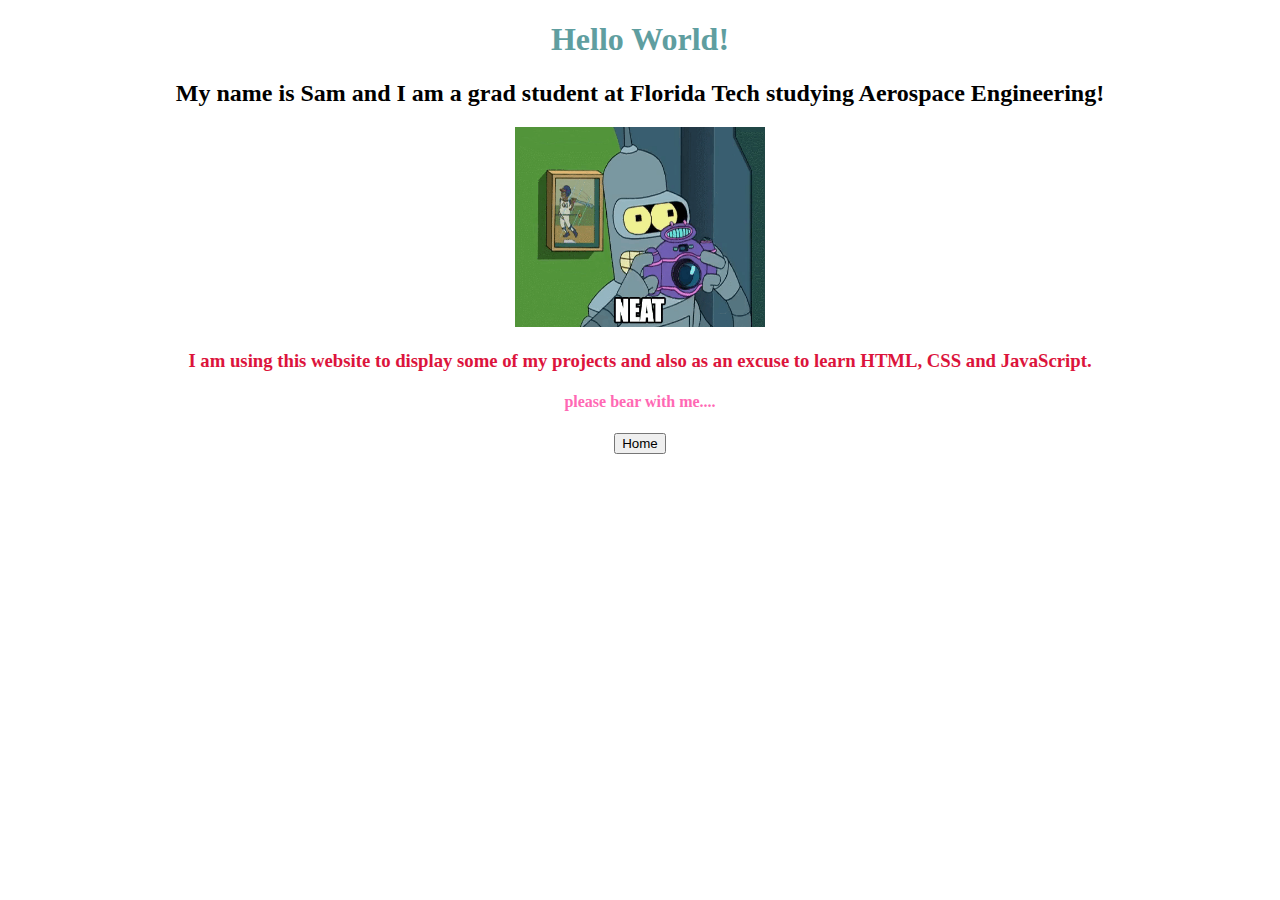
<file: index.html>
<!DOCTYPE html>

<html>
  <head> </head>

  <body>
    <div style="text-align: center">
      <h1 style="color: cadetblue">Hello World!</h1>
      <h2>
        My name is Sam and I am a grad student at Florida Tech studying
        Aerospace Engineering!
      </h2>
      <img
        src="imgs/neat.gif"
        alt="Computer man"
        style="width: 250px; height: 200px"
      />
      <h3 style="color: crimson">
        I am using this website to display some of my projects and also as an
        excuse to learn HTML, CSS and JavaScript.
      </h3>
      <h4 style="color: hotpink">please bear with me....</h4>
      <h5>
        <a href="home.html">
          <button>Home</button>
        </a>
      </h5>
    </div>
  </body>
</html>
</file>
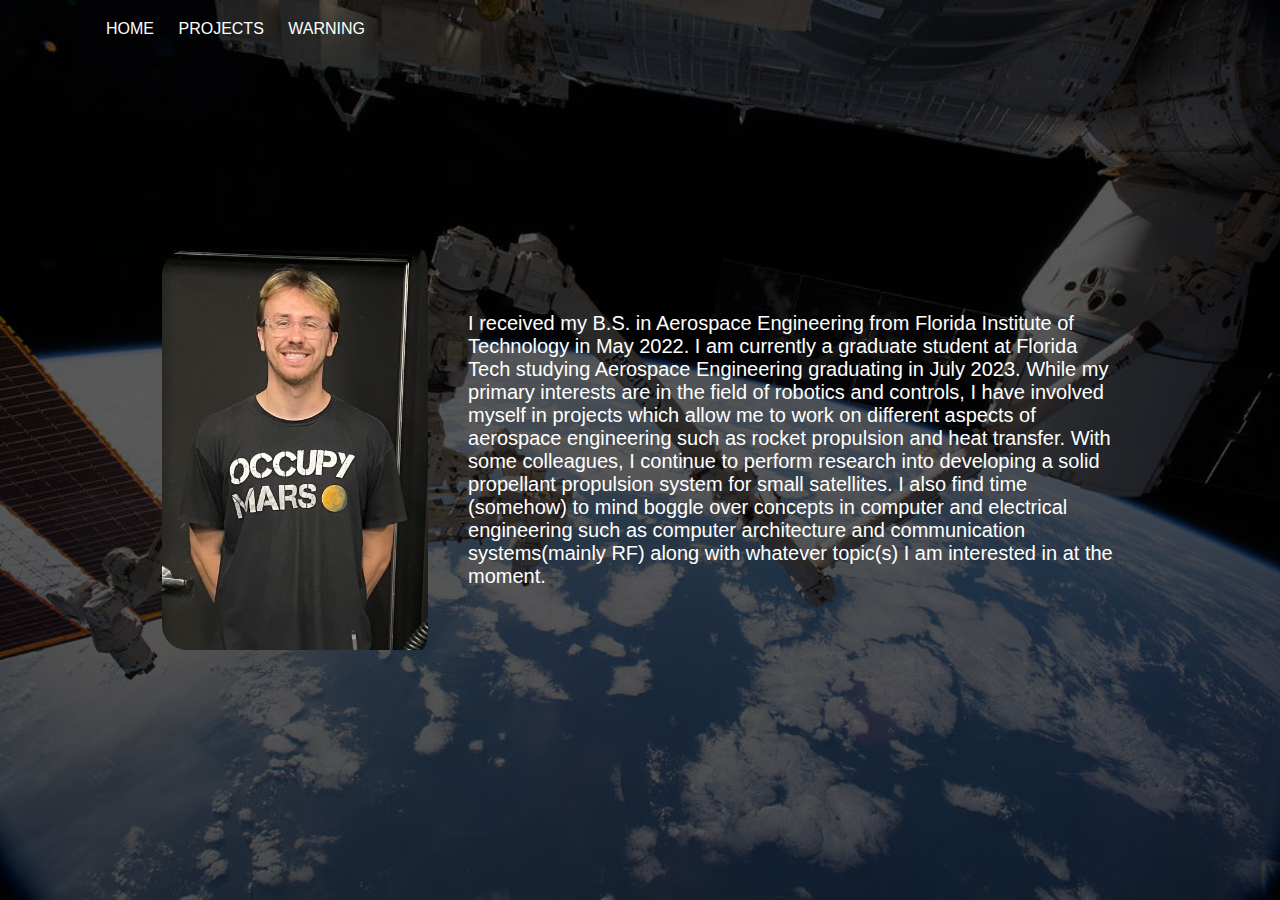
<file: about.html>
<!DOCTYPE html>

<html>
  <head>
    <link rel="stylesheet" href="style.css" />
  </head>

  <body>
    <div class="banner">
      <div class="navbar">
        <ul>
          <li><a href="home.html"> Home</a></li>
          <li><a href="projects.html"> Projects</a></li>
          <li><a href="index.html"> Warning</a></li>
        </ul>
      </div>

      <div class="content">
        <img src="imgs/me.jpg" alt="pic of me" class="Imgme" />
        <p>
          I received my B.S. in Aerospace Engineering from Florida Institute of
          Technology in May 2022. I am currently a graduate student at Florida
          Tech studying Aerospace Engineering graduating in July 2023. While my
          primary interests are in the field of robotics and controls, I have
          involved myself in projects which allow me to work on different
          aspects of aerospace engineering such as rocket propulsion and heat
          transfer. With some colleagues, I continue to perform research into
          developing a solid propellant propulsion system for small satellites.
          I also find time (somehow) to mind boggle over concepts in computer
          and electrical engineering such as computer architecture and
          communication systems(mainly RF) along with whatever topic(s) I am
          interested in at the moment.
        </p>
      </div>
    </div>
  </body>
</html>
</file>
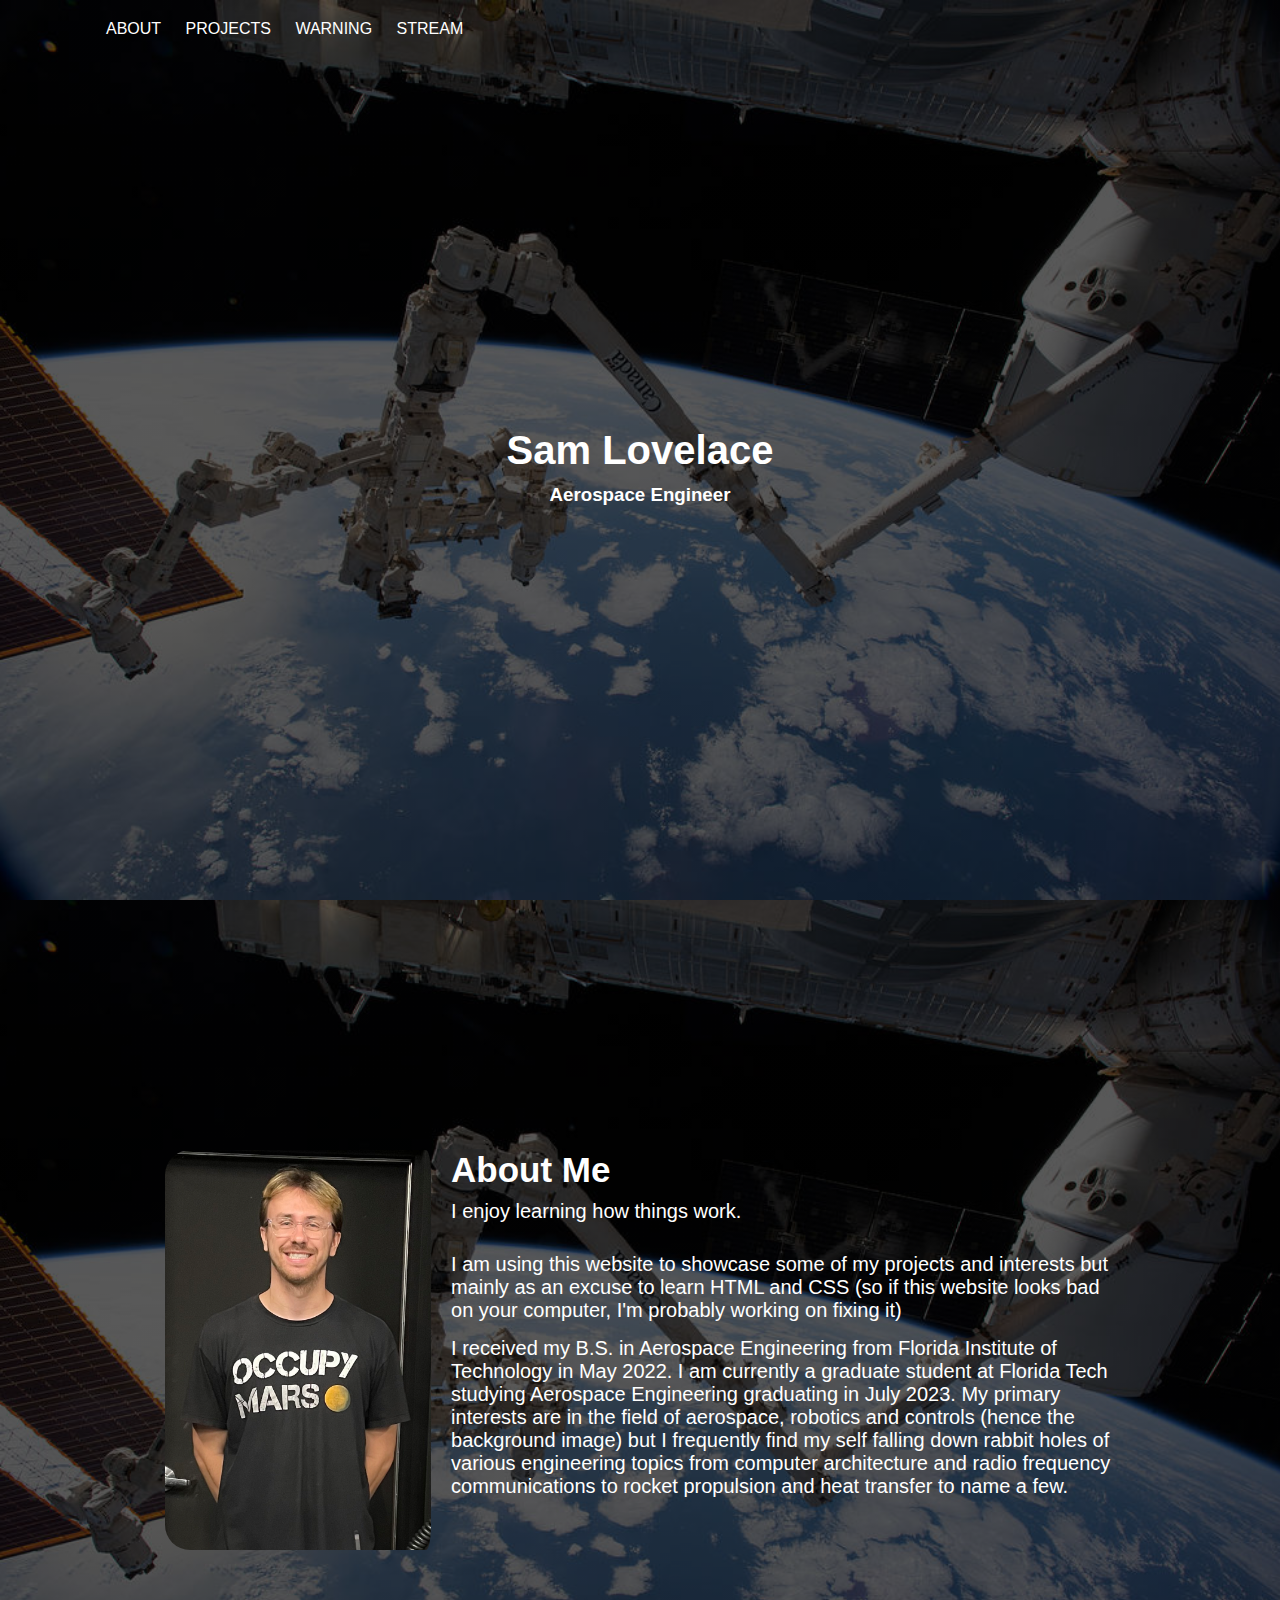
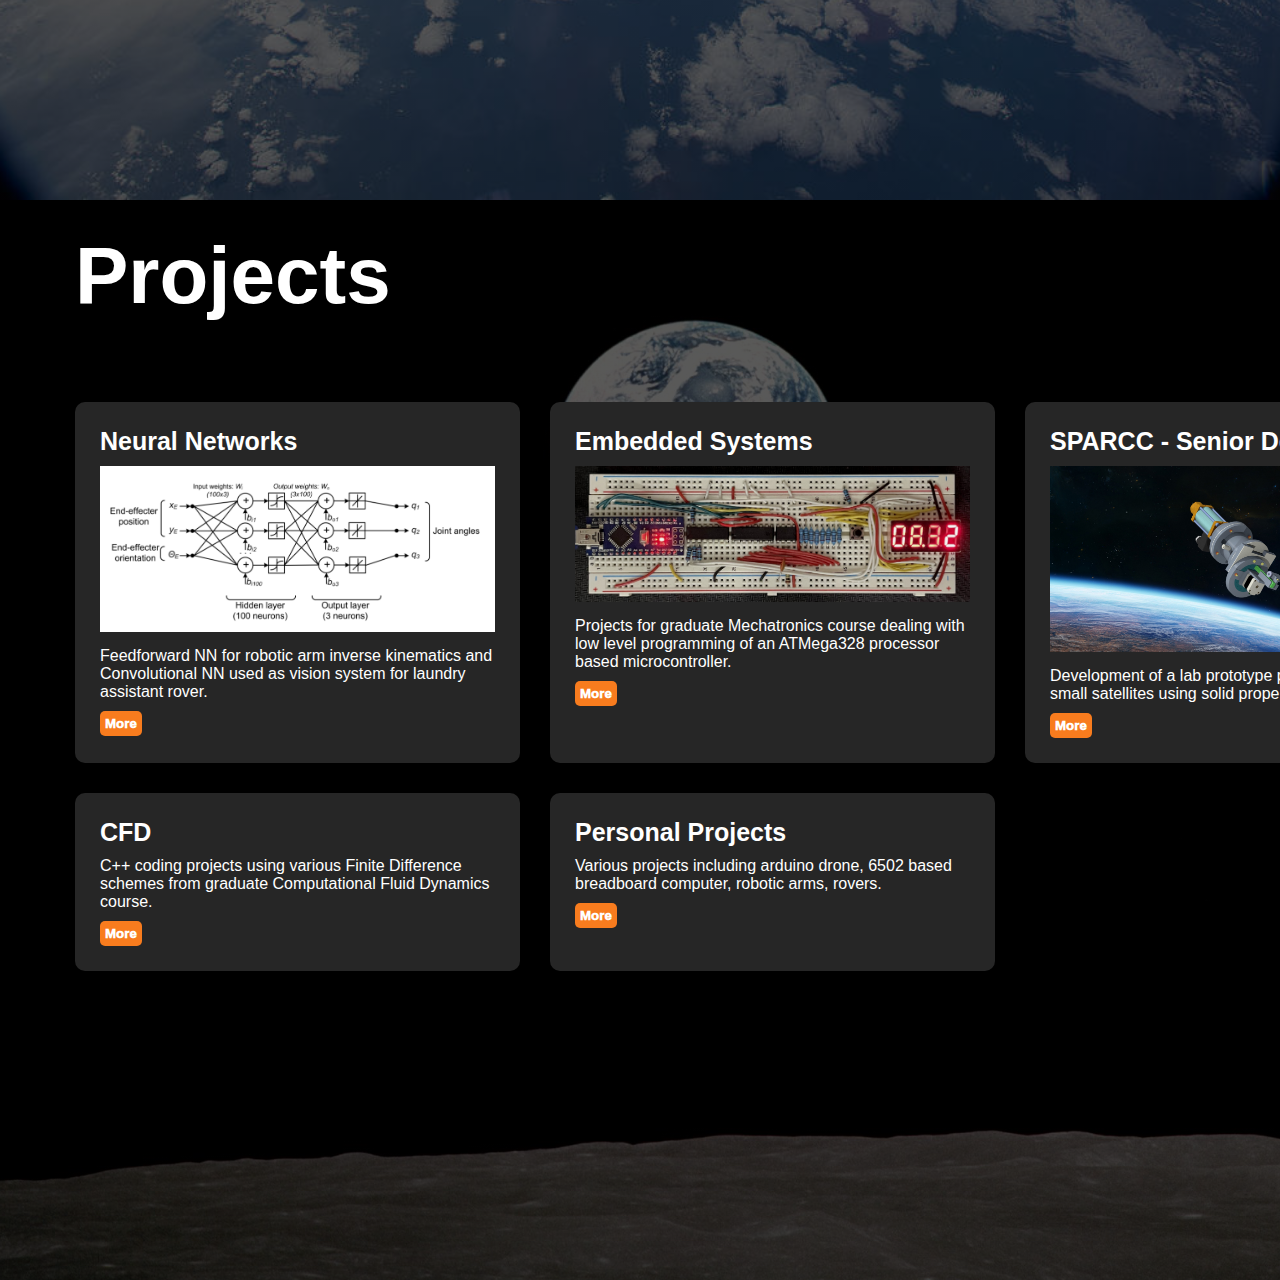
<file: home.html>
<!DOCTYPE html>

<html>
  <head>
    <link rel="stylesheet" href="style.css" />
  </head>

  <body>
    <!----- Home Section ----->

    <section class="home">
      <div class="banner">
        <div class="navbar">
          <ul>
            <li><a href="#aboutID"> About</a></li>
            <li><a href="#projectsID"> Projects</a></li>
            <li><a href="index.html"> Warning</a></li>
            <li><a href="stream.html">Stream</a></li>
          </ul>
        </div>

        <div class="content">
          <h1>Sam Lovelace</h1>
        </div>
        <h3>Aerospace Engineer</h3>
      </div>
    </section>

    <!---------About Section -------->

    <section class="about" , id="aboutID">
      <div class="main">
        <div class="about-content">
          <img src="imgs/me.jpg" alt="pic of me" class="Imgme" />
          <h3>About Me</h3>
          <p>I enjoy learning how things work.</p>
          <p></p>
          <p>
            I am using this website to showcase some of my projects and
            interests but mainly as an excuse to learn HTML and CSS (so if this
            website looks bad on your computer, I'm probably working on fixing
            it)
          </p>
          <p>
            I received my B.S. in Aerospace Engineering from Florida Institute
            of Technology in May 2022. I am currently a graduate student at
            Florida Tech studying Aerospace Engineering graduating in July 2023.
            My primary interests are in the field of aerospace, robotics and
            controls (hence the background image) but I frequently find my self
            falling down rabbit holes of various engineering topics from
            computer architecture and radio frequency communications to rocket
            propulsion and heat transfer to name a few.
          </p>
        </div>
      </div>
    </section>

    <!----Project Cards---->

    <section class="projects" , id="projectsID">
      <div class="subtitle"><h1>Projects</h1></div>
      <div class="projects-list">
        <div>
          <h2>Neural Networks</h2>
          <img src="imgs/NeuralNet.PNG" alt="feedforward nn" />
          <p>
            Feedforward NN for robotic arm inverse kinematics and Convolutional
            NN used as vision system for laundry assistant rover.
          </p>
          <button><a href="neural.html">More</a></button>
        </div>
        <div>
          <h2>Embedded Systems</h2>
          <img src="imgs/timer.jpg" alt="feedforward nn" />
          <p>
            Projects for graduate Mechatronics course dealing with low level
            programming of an ATMega328 processor based microcontroller.
          </p>
          <button><a href="embed.html">More</a></button>
        </div>
        <div>
          <h2>SPARCC - Senior Design</h2>
          <img src="imgs/sparcc.jpg" alt="feedforward nn" />
          <p>
            Development of a lab prototype propulsion system for small
            satellites using solid propellant pellets.
          </p>
          <button><a href="sparcc.html">More</a></button>
        </div>

        <div>
          <h2>CFD</h2>
          <p>
            C++ coding projects using various Finite Difference schemes from
            graduate Computational Fluid Dynamics course.
          </p>
          <button><a href="#">More</a></button>
        </div>

        <div>
          <h2>Personal Projects</h2>
          <p>
            Various projects including arduino drone, 6502 based breadboard
            computer, robotic arms, rovers.
          </p>
          <button><a href="#">More</a></button>
        </div>
      </div>
    </section>

    <section class="contact"></section>
  </body>
</html>
</file>
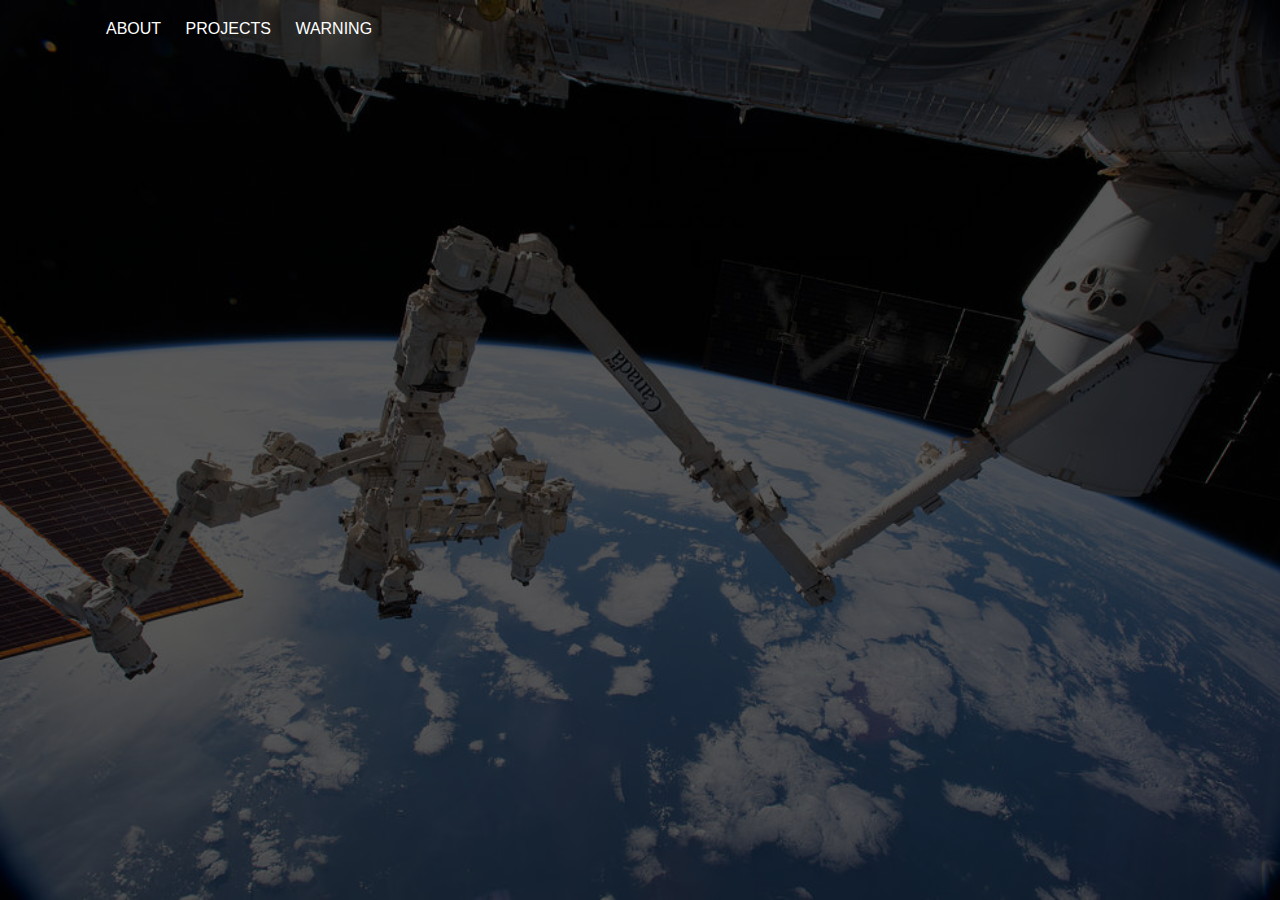
<file: projects.html>
<!DOCTYPE html>

<html>
  <head>
    <link rel="stylesheet" href="style.css" />
  </head>

  <body>
    <div class="banner">
      <div class="navbar">
        <ul>
          <li><a href="about.html"> About</a></li>
          <li><a href="home.html"> Projects</a></li>
          <li><a href="index.html"> Warning</a></li>
        </ul>
      </div>
    </div>
  </body>
</html>
</file>
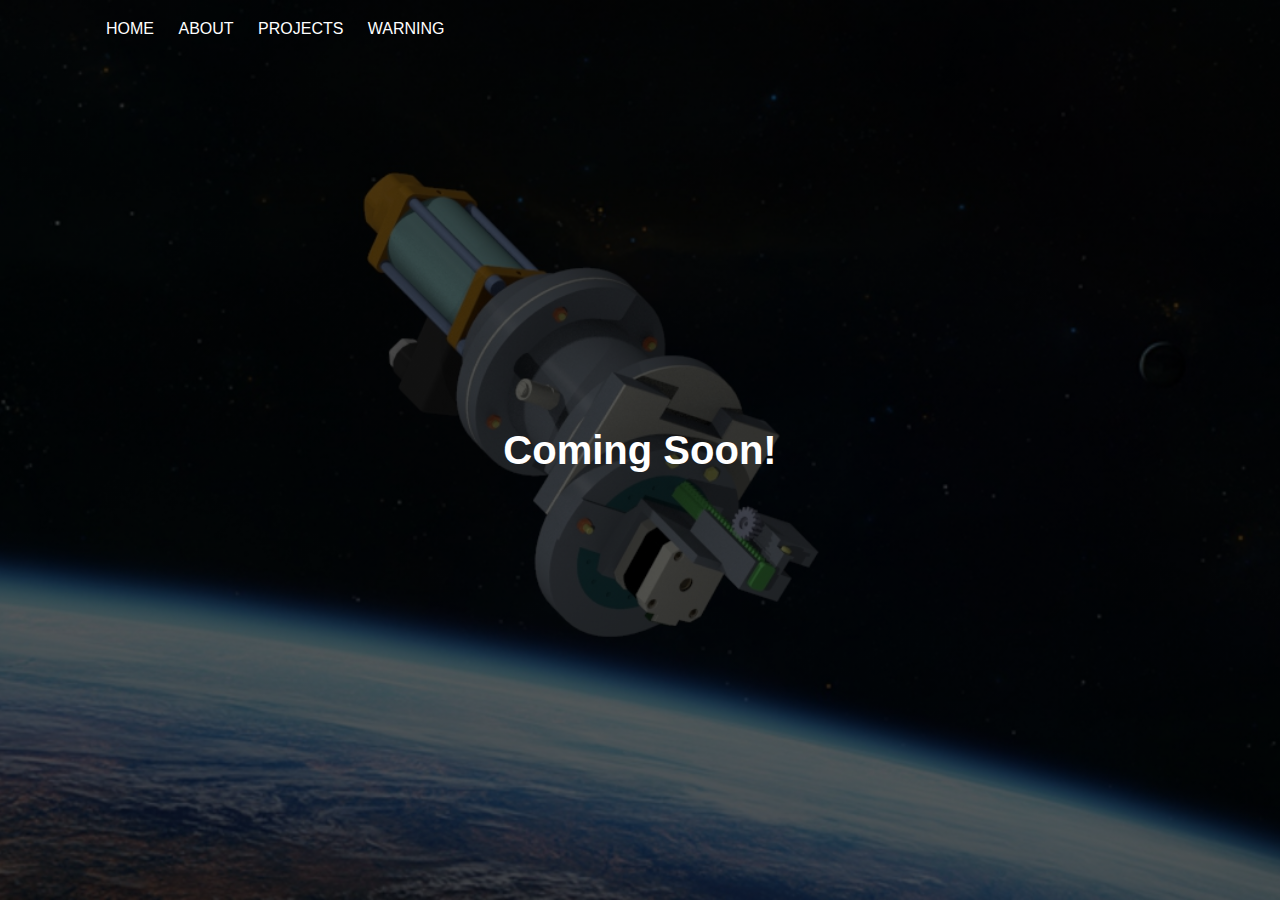
<file: sparcc.html>
<!DOCTYPE html>

<html>
  <head>
    <link rel="stylesheet" href="style.css" />
    <link href="home.html" />
  </head>

  <body>
    <div class="sparcc-banner">
      <div class="navbar">
        <ul>
          <li><a href="home.html#homeID">Home</a></li>
          <li><a href="home.html#aboutID"> About</a></li>
          <li><a href="home.html#projectsID"> Projects</a></li>
          <li><a href="index.html"> Warning</a></li>
        </ul>
      </div>

      <div class="content">
        <h1>Coming Soon!</h1>
      </div>
    </div>
  </body>
</html>
</file>
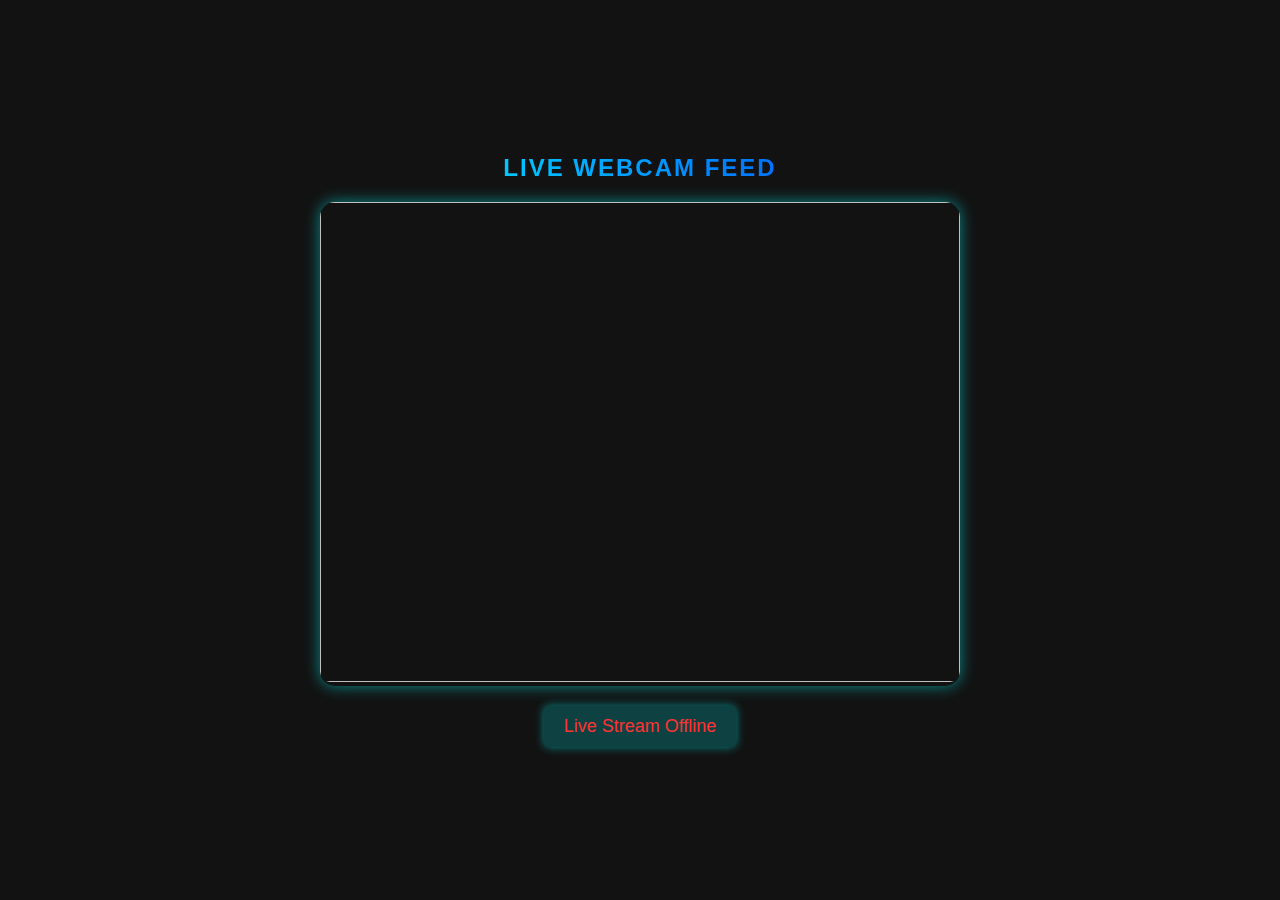
<file: stream.html>
<!DOCTYPE html>
<html lang="en">
  <head>
    <meta charset="UTF-8" />
    <meta name="viewport" content="width=device-width, initial-scale=1.0" />
    <title>WebSocket Video Stream</title>
    <style>
      /* Reset and Global Styles */
      * {
        margin: 0;
        padding: 0;
        box-sizing: border-box;
        font-family: "Arial", sans-serif;
      }

      body {
        background: #121212;
        color: #fff;
        display: flex;
        flex-direction: column;
        align-items: center;
        justify-content: center;
        height: 100vh;
        text-align: center;
      }

      h2 {
        font-size: 24px;
        text-transform: uppercase;
        letter-spacing: 2px;
        margin-bottom: 20px;
        background: linear-gradient(90deg, #00c6ff, #0072ff);
        -webkit-background-clip: text;
        -webkit-text-fill-color: transparent;
      }

      .video-container {
        position: relative;
        border-radius: 15px;
        overflow: hidden;
        box-shadow: 0px 0px 15px rgba(0, 255, 255, 0.5);
        animation: glow 2s infinite alternate;
      }

      @keyframes glow {
        from {
          box-shadow: 0px 0px 15px rgba(0, 255, 255, 0.5);
        }
        to {
          box-shadow: 0px 0px 30px rgba(0, 255, 255, 0.8);
        }
      }

      #videoStream {
        width: 640px;
        height: 480px;
        border-radius: 10px;
        object-fit: cover;
      }

      .status {
        margin-top: 20px;
        font-size: 18px;
        padding: 10px 20px;
        border-radius: 5px;
        background: rgba(0, 255, 255, 0.2);
        box-shadow: 0px 0px 10px rgba(0, 255, 255, 0.5);
      }

      .status.online {
        color: #00ff00;
      }

      .status.offline {
        color: #ff3333;
      }
    </style>
  </head>
  <body>
    <h2>Live WebCam Feed</h2>

    <div class="video-container">
      <img id="videoStream" width="640" height="480" />
    </div>

    <div id="status" class="status offline">Connecting...</div>

    <script>
      const ws = new WebSocket("ws://localhost:9002");
      const imgElement = document.getElementById("videoStream");
      const statusElement = document.getElementById("status");

      ws.binaryType = "arraybuffer";

      ws.onopen = () => {
        console.log("Connected to WebSocket server");
        statusElement.textContent = "Live Stream Online";
        statusElement.classList.remove("offline");
        statusElement.classList.add("online");
      };

      ws.onmessage = (event) => {
        const blob = new Blob([event.data], { type: "image/jpeg" });

        // Fix caching issues by revoking previous object URL
        if (imgElement.src) {
          URL.revokeObjectURL(imgElement.src);
        }

        imgElement.src = URL.createObjectURL(blob);
      };

      ws.onerror = (error) => {
        console.error("WebSocket Error:", error);
        statusElement.textContent = "Connection Error";
        statusElement.classList.remove("online");
        statusElement.classList.add("offline");
      };

      ws.onclose = () => {
        console.warn("WebSocket Disconnected");
        statusElement.textContent = "Live Stream Offline";
        statusElement.classList.remove("online");
        statusElement.classList.add("offline");
      };
    </script>
  </body>
</html>
</file>
<file: style.css>
* {
  margin: 0;
  padding: 0;
  font-family: sans-serif;
}
html {
  scroll-behavior: smooth;
}

.banner {
  width: 100%;
  height: 100vh;
  background-image: linear-gradient(rgba(0, 0, 0, 0.65), rgba(0, 0, 0, 0.65)),
    url(imgs/canadarm.jpg);

  image-rendering: -moz-crisp-edges;

  background-size: cover;
  background-position: center;
}

.banner h3 {
  width: 100%;
  position: absolute;
  top: 55%;
  transform: translateY(-50%);
  text-align: center;
  color: white;
}

.navbar {
  width: 85%;
  margin: auto;
  padding: 20px 0px;
  display: flex;
  align-items: center;
  justify-content: space-between;
}

.navbar ul li {
  list-style: none;
  display: inline;
  margin: 0 10px;
  position: relative;
}

.navbar ul li a {
  text-decoration: none;
  text-transform: uppercase;
  color: white;
}

.navbar ul li::after {
  content: "";
  height: 3px;
  width: 0;
  background: #0659ffb6;
  position: absolute;
  left: 0;
  bottom: -5px;
  transition: 0.5s;
}

.navbar ul li:hover::after {
  width: 100%;
}

.content {
  display: flex;
  align-items: center;
  justify-content: center;
  width: 100%;
  position: absolute;
  top: 50%;
  transform: translateY(-50%);
  text-align: center;
  color: white;
}

.content h1 {
  font-size: 40px;
}

.content p {
  width: 650px;
  height: auto;
  text-align: left;
  float: left;
  font-size: 20px;
  padding-left: 20px;
  color: white;
}

.container {
  display: flex;
  align-items: center;
  justify-content: center;

  height: 350px;
  width: 750px;
}

.container h1 {
  align-items: center;
}
img {
  height: 400px;
  width: auto;
  border-radius: 25px;
  vertical-align: middle;
  float: left;
  padding-right: 20px;
}

.about {
  width: 100%;
  height: 100vh;
  background-image: linear-gradient(rgba(0, 0, 0, 0.65), rgba(0, 0, 0, 0.65)),
    url(imgs/canadarm.jpg);

  image-rendering: -moz-crisp-edges;

  background-size: cover;
  background-position: center;

  display: flex;
  align-items: center;
  justify-content: center;
}
.about h3 {
  text-align: left;
  font-size: 35px;
  padding-bottom: 10px;
}
.about h4 {
  text-align: left;
  font-size: 25px;
  padding-bottom: 10px;
}

.about p {
  color: white;
  text-align: left;
  padding-left: 20px;
  font-size: 20px;
  padding-bottom: 15px;
}

.main {
  display: flex;
  align-items: center;
  justify-content: center;
  width: 100%;
  position: absolute;
  top: 150%;
  transform: translateY(-50%);
  text-align: center;
  color: white;
  width: 950px;
  height: auto;
}

/* Project Cards */

.projects {
  width: 100%;
  height: 120vh;
  background-image: linear-gradient(rgba(0, 0, 0, 0.65), rgba(0, 0, 0, 0.65)),
    url(imgs/earathrise.jpg);
  background-size: cover;
  background-position: center;
}

.subtitle {
  color: white;
  padding: 30px;
  font-size: 40px;
  padding-left: 75px;
}

.projects-list {
  display: grid;
  grid-template-columns: 445px 445px 445px;
  margin: 75px;
  grid-gap: 30px;
  margin-top: 50px;
  color: white;
}

.projects-list div {
  background: #262626;
  padding: 25px;
  font-weight: 100;
  border-radius: 10px;
  transition: background 0.5s, transform 0.5s;
}
.projects-list img {
  display: block;
  align-items: center;
  width: 100%;
  height: auto;
  padding-bottom: 15px;
  border-radius: 0px;
}

.projects div h2 {
  font-size: 25px;
  font-weight: 600;
  margin-bottom: 10px;
}
.projects div p {
  margin-bottom: 10px;
}

.projects div a {
  text-decoration: none;
  color: white;
  display: inline-block;
}

.projects-list div:hover {
  background: #365a8d;
  transform: translateY(-10px);
}

.projects-list button {
  background-color: #f87c1e;
  border: none;
  border-radius: 5px;
  padding: 5px;
  font-weight: 1000;
}

.projects-list button:hover {
  scale: 1.15;
}

/* Sparcc Page style */

.sparcc-banner {
  width: 100%;
  height: 100vh;
  background-image: linear-gradient(rgba(0, 0, 0, 0.65), rgba(0, 0, 0, 0.65)),
    url(imgs/sparcc.jpg);

  image-rendering: -moz-crisp-edges;

  background-size: cover;
  background-position: center;
}

.sparcc-main {
  display: flex;
  align-items: center;
  justify-content: center;
}

.sparcc-main h1 {
  color: white;
}

/* Neural Networks Page style */

.neural-banner {
  width: 100%;
  height: 8vh;
  /*background-image: linear-gradient(rgba(0, 0, 0, 0.65), rgba(0, 0, 0, 0.65)),
    url(imgs/sparcc.jpg);

  image-rendering: -moz-crisp-edges;*/
  background-color: rgba(47, 67, 50, 0.863);

  background-size: cover;
  background-position: center;
}

.blog-content {
  display: grid;
  margin-left: auto;
  margin-right: auto;
  width: 60%;
  justify-content: center;
  text-align: left;
  color: rgb(0, 0, 0);
}

.blog-content code {
  border-radius: 20px;
}

.blog-content img {
  padding-top: 25px;
  padding-bottom: 25px;
}

.blog-content h2 {
  padding-bottom: 5px;
  padding-top: 10px;
}

.blog-content h3 {
  padding-top: 10px;
  padding-bottom: 5px;
}

.blog-content p {
  padding-top: 5px;
  padding-bottom: 5px;
}
.blog-content pre {
  padding-top: 10px;
  padding-bottom: 10px;
}

/* Header/Blog Title */
.header {
  padding: 30px;
  font-size: 40px;
  text-align: center;
  background: white;
}
</file>
